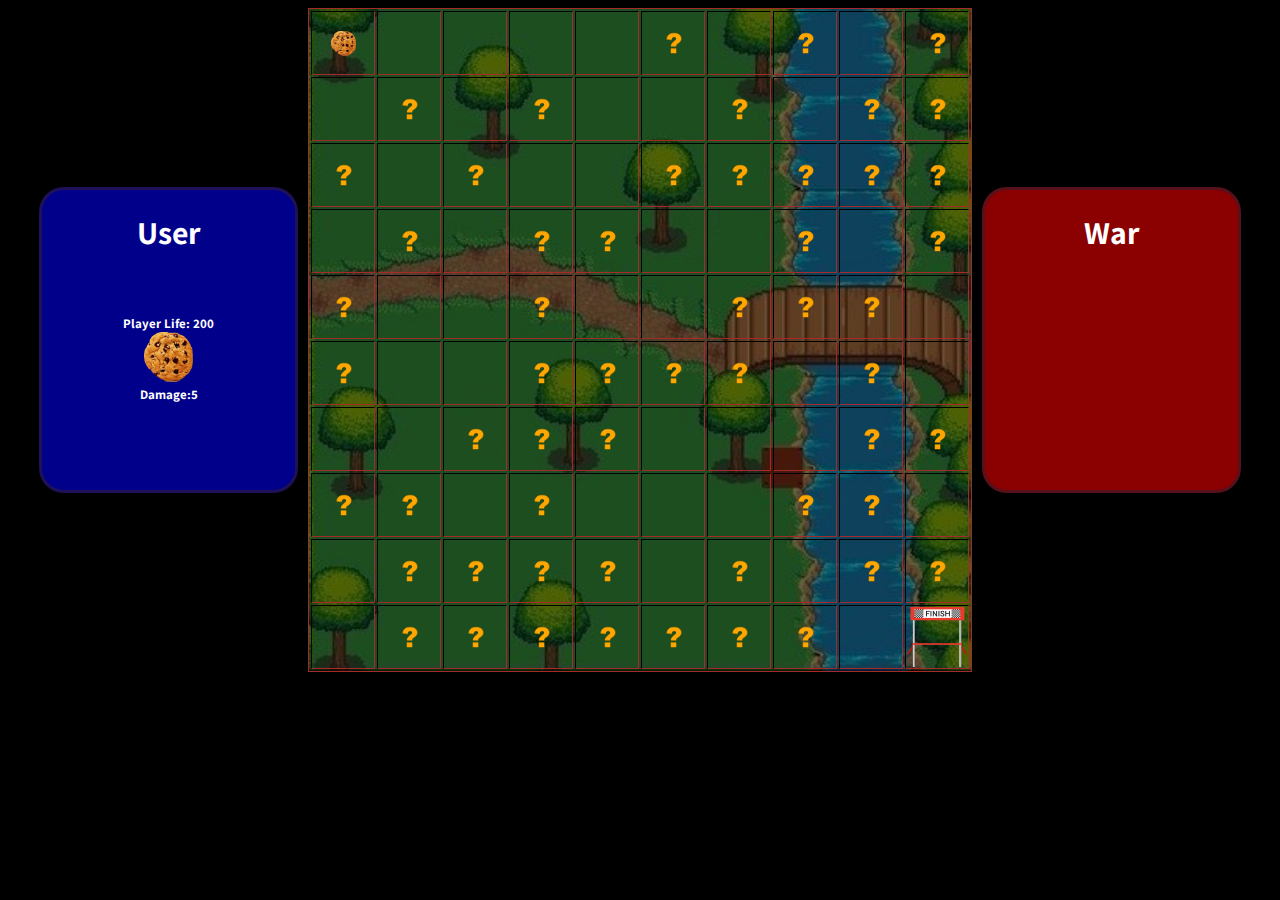
<file: index.html>
<!DOCTYPE html>
<html>
	<head>
        <meta charset="UTF-8">
        <meta name="viewport" content="width=device-width, initial-scale=1.0">
		<link rel="stylesheet" href="assets/style.css">
		<link href="https://fonts.googleapis.com/css?family=Merriweather|Montserrat|Sacramento|Assistant" rel="stylesheet">
		<link rel="icon" type="image/x-icon" href="assets/images/cookie.webp">
        <title>KnightCookie</title>
	</head>
<body>
	<div class="main">
		<div class="user"><center>
			<h1>User</h1>
			<p id="stats"></p>
			<button id="refresh-button-stats" hidden onClick="window.location.reload()"></button>
		</center></div>
		<div id="game">
		</div>
		<div class="war"><center>
			<h1>War</h1>
			<p id="fight"></p>
			<button id="refresh-button-war" hidden onClick="window.location.reload()"></button>
		<center></div>
	</div>
	<script type="module" src="index.js"></script>
</body>
</html>
</file>
<file: assets/style.css>
*{
	font-family: "Assistant";
}

body {
	background: black;
	color: white;
}
table {
	background-image: url("images/background.webp");
	background-repeat: no-repeat;
	background-size: cover;
	border: 1px solid brown;
}

td, th {
	min-width: 60px;
	max-width: 60px;
	height: 60px;
	text-align: center;
	border-left: 1px solid black;
	border-right: 1px solid brown;
	border-top: 1px solid black;
	border-bottom: 1px solid brown;
}

.main {
	display: flex;
	align-items: center;
	justify-content: center;
}
.user {
	width: 20%;
	background: darkblue;
	margin: 10px;
	border: 3px solid #1e1158;
	border-radius: 25px;
	height: 300px;
}
.game {
	width: 60%;
}
.war {
	width: 20%;
	background: darkred;
	margin: 10px;
	border: 3px solid #58111A;
	border-radius: 25px;
	height: 300px;
}
.fightArgmntLeft, .statLeft {
	float: left;
	width: 50%;
	font-size: small;
	font-weight: bold;
}
.fightArgmntRight, .statRight {
	float: right;
	width: 50%;
	font-size: small;
	font-weight: bold;
}

#refresh-button{
	width: 100px;
	height: 25px;
}
</file>
